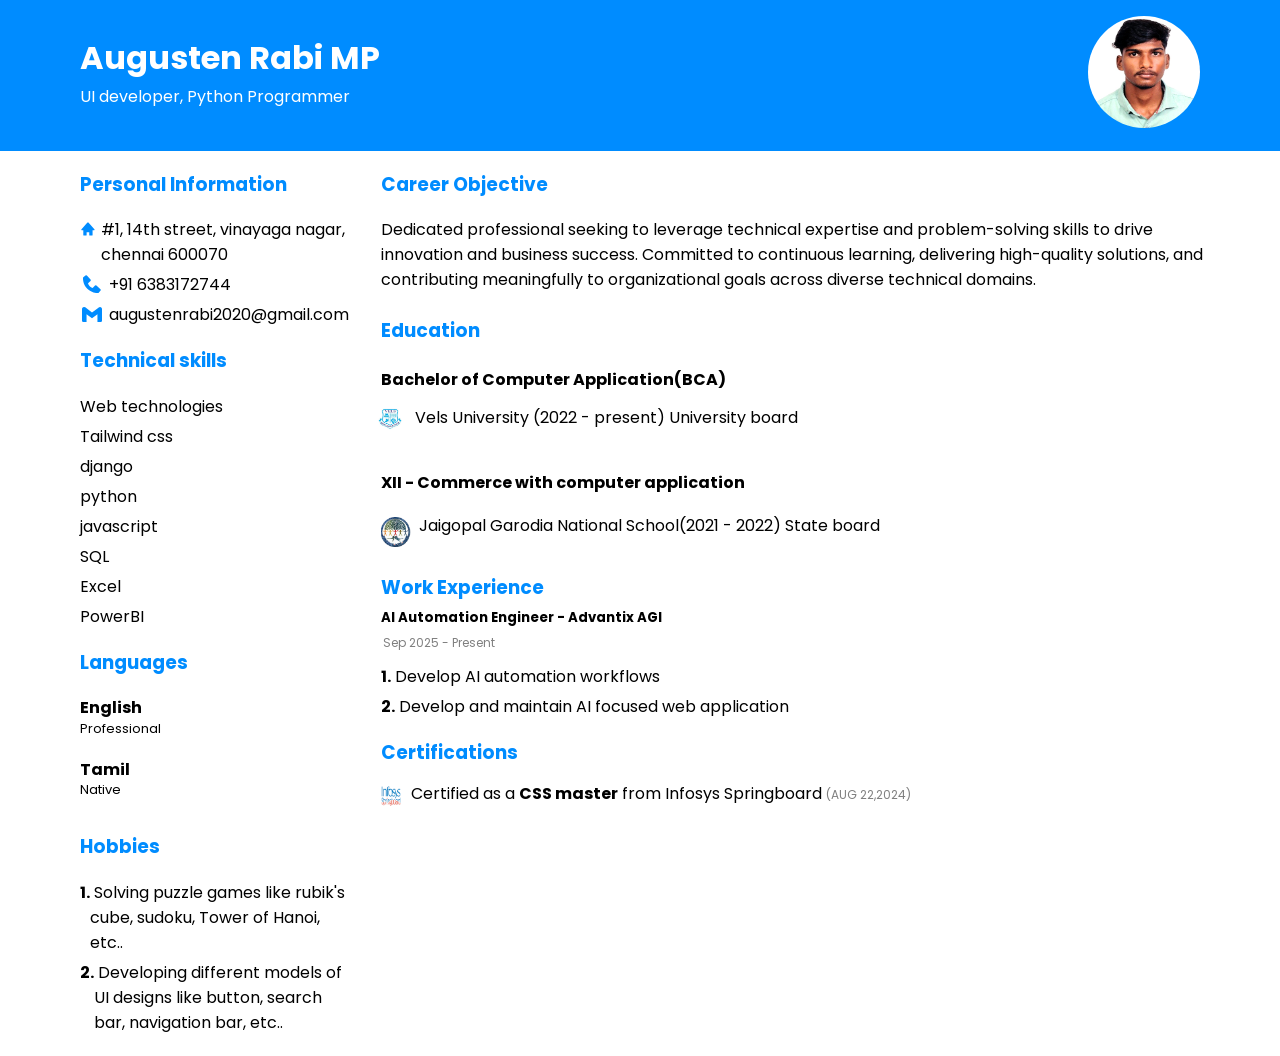
<file: index.html>
<!DOCTYPE html>
<html lang="en">

<head>
    <meta charset="UTF-8">
    <meta name="viewport" content="width=device-width, initial-scale=1.0">
    <title>Augusten Resume</title>
    <link rel="preconnect" href="https://fonts.googleapis.com">
    <link rel="preconnect" href="https://fonts.gstatic.com" crossorigin>
    <link rel="stylesheet" href="style.css">
    <link
        href="https://fonts.googleapis.com/css2?family=Poppins:ital,wght@0,100;0,200;0,300;0,400;0,500;0,600;0,700;0,800;0,900;1,100;1,200;1,300;1,400;1,500;1,600;1,700;1,800;1,900&display=swap"
        rel="stylesheet">
</head>

<body>
    <div class="resume-container">
        <header>
            <div class="left">
                <h1 class="name">Augusten Rabi MP</h1>
                <p class="role" spellcheck="true">UI developer, Python Programmer</p>
            </div>
            <div class="right">
                <img src="./assets/Auusten.jpg" alt="augusten" class="profile">
            </div>
        </header>
        <main>
            <section class="left1">
                <h3 class="contact">Personal Information</h3>
                <li><svg xmlns="http://www.w3.org/2000/svg" width="24" height="24" viewBox="0 0 24 24"
                        style="fill: rgba(0, 140, 255, 1);transform: ;msFilter:;">
                        <path
                            d="m21.743 12.331-9-10c-.379-.422-1.107-.422-1.486 0l-9 10a.998.998 0 0 0-.17 1.076c.16.361.518.593.913.593h2v7a1 1 0 0 0 1 1h3a1 1 0 0 0 1-1v-4h4v4a1 1 0 0 0 1 1h3a1 1 0 0 0 1-1v-7h2a.998.998 0 0 0 .743-1.669z">
                        </path>
                    </svg>
                    <div class="address">#1, 14th street, vinayaga nagar, chennai 600070</div>
                </li>
                <li>
                    <svg xmlns="http://www.w3.org/2000/svg" width="24" height="24" viewBox="0 0 24 24"
                        style="fill: rgb(0, 140, 255);transform: ;msFilter:;">
                        <path
                            d="m20.487 17.14-4.065-3.696a1.001 1.001 0 0 0-1.391.043l-2.393 2.461c-.576-.11-1.734-.471-2.926-1.66-1.192-1.193-1.553-2.354-1.66-2.926l2.459-2.394a1 1 0 0 0 .043-1.391L6.859 3.513a1 1 0 0 0-1.391-.087l-2.17 1.861a1 1 0 0 0-.29.649c-.015.25-.301 6.172 4.291 10.766C11.305 20.707 16.323 21 17.705 21c.202 0 .326-.006.359-.008a.992.992 0 0 0 .648-.291l1.86-2.171a.997.997 0 0 0-.085-1.39z"
                            class="ph-icon"></path>
                    </svg>
                    <div class="ph-no">+91 6383172744</div>
                </li>
                <li>
                    <svg xmlns="http://www.w3.org/2000/svg" width="24" height="24" viewBox="0 0 24 24"
                        style="fill: rgba(0, 140, 255, 1);transform: ;msFilter:;">
                        <path
                            d="m18.73 5.41-1.28 1L12 10.46 6.55 6.37l-1.28-1A2 2 0 0 0 2 7.05v11.59A1.36 1.36 0 0 0 3.36 20h3.19v-7.72L12 16.37l5.45-4.09V20h3.19A1.36 1.36 0 0 0 22 18.64V7.05a2 2 0 0 0-3.27-1.64z">
                        </path>
                    </svg>
                    <div class="mail">augustenrabi2020@gmail.com</div>
                </li>
                <div class="skills">
                    <h3>
                        Technical skills
                    </h3>
                    <li> Web technologies </li>
                    <li> Tailwind css </li>
                    <li> django </li>
                    <li> python </li>
                    <li>javascript</li>
                    <li>SQL</li>
                    <li>Excel</li>
                    <li>PowerBI</li>
                </div>
                <div class="languages">
                    <h3>Languages</h3>
                    <li class="lang">
                        <b>English</b>
                        <p class="ism">Professional</p>
                    </li>
                    <li class="lang">
                        <b>Tamil</b>
                        <p class="ism">Native</p>
                    </li>
                </div>
                <div class="hobbie">
                    <h3>Hobbies</h3>
                    <li><b>1.</b>&nbsp;Solving puzzle games like rubik's cube, sudoku, Tower of Hanoi, etc..</li>
                    <li><b>2.</b>&nbsp;Developing different models of UI designs like button, search bar, navigation bar, etc..</li>
                </div>
            </section>
            <section class="right1">
                <div class="career">
                    <h3>
                        Career Objective
                    </h3>
                    <p class="career-tx">
                        Dedicated professional seeking to leverage technical expertise and problem-solving skills to drive innovation and business success. Committed to continuous learning, delivering high-quality solutions, and contributing meaningfully to organizational goals across diverse technical domains.
                    </p>
                </div>
                <div class="education">
                    <h3>Education</h3>
                    <h4>Bachelor of Computer Application(BCA)</h4>
                    <div class="clg">
                        <img src="./assets/Vels Institute of Science, Technology & Advanced Studies logo.jpeg"
                            alt="vels" class="Vels-icon">
                        <p>Vels University (2022 - present) University board</p>
                    </div>

                    <h4>XII - Commerce with computer application</h4>
                    <div class="XII">
                        <img src="./assets/583173361749893.jpg" alt="jayagopal garodia" class="school-icon">
                        <p>Jaigopal Garodia National School(2021 - 2022) State board</p>
                    </div>
                </div>
                <div class="exp">
                    <h3>Work Experience</h3>
                    <h5>AI Automation Engineer - Advantix AGI</h5>
                    <p>Sep 2025 - Present</p>
                    <li class="Work"><b>1.</b>&nbsp;Develop AI automation workflows</li>
                    <li class="Work"><b>2.</b>&nbsp;Develop and maintain AI focused web application</li>
                </div>
                <div class="certificate">
                    <h3>Certifications</h3>
                    <div class="c1">
                        <img src="./assets/infosis.png" alt="" class="infosys">
                        <p>Certified as a <b>CSS master</b> from Infosys Springboard <span>(AUG 22,2024)</span></p>
                    </div>
                </div>
                <div class="hidden">
                    Frontend: HTML, CSS, JavaScript, React, Vue.js, Angular Backend: Node.js, Python, Java, Django, Flask, Express Databases: MongoDB, PostgreSQL, MySQL Version Control: Git, GitHub APIs: RESTful APIs, GraphQL Cloud: AWS, Azure, Google Cloud Data Visualization: Tableau, Power BI, Matplotlib, Seaborn Statistical Analysis: Python, R, Excel Database Query: SQL, NoSQL Tools: Google Analytics, Excel, Power Query Data Modeling: Data warehousing, ETL processes Business Intelligence: Dashboard creation, reporting Database Management: MySQL, PostgreSQL, Oracle, SQL Server Database Design: Schema design, normalization, indexing Performance Tuning: Query optimization, monitoring Backup & Recovery: Data backup, disaster recovery Security: User access control, encryption, data protection Replication: Master-slave setup, data synchronization
                </div>
            </section>
        </main>
    </div>
</body>

</html>
</file>
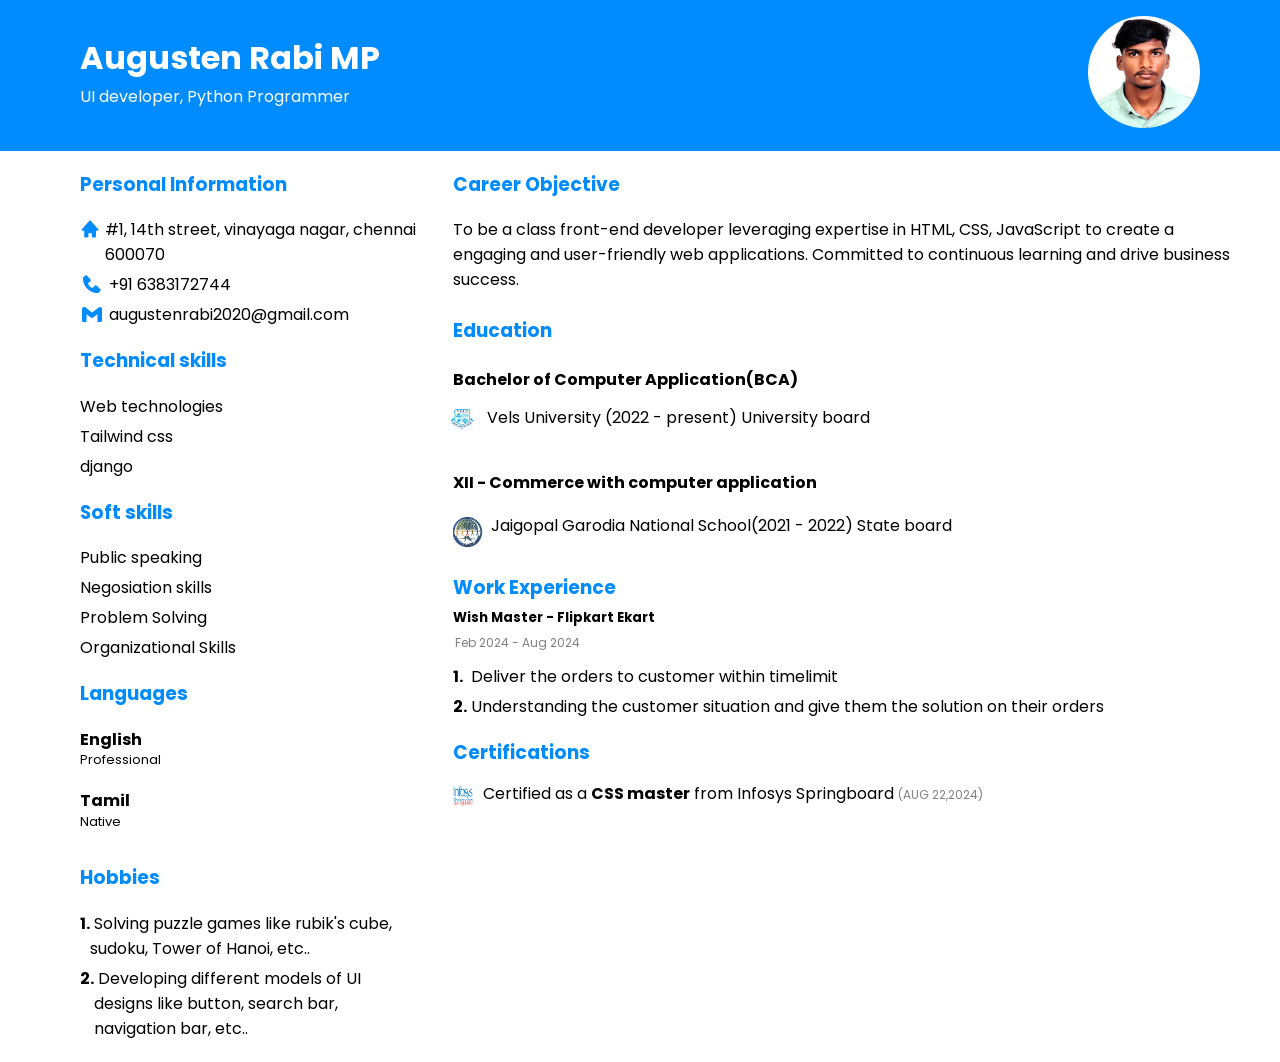
<file: AugustenResume/index.html>
<!DOCTYPE html>
<html lang="en">

<head>
    <meta charset="UTF-8">
    <meta name="viewport" content="width=device-width, initial-scale=1.0">
    <title>Augusten Resume</title>
    <link rel="preconnect" href="https://fonts.googleapis.com">
    <link rel="preconnect" href="https://fonts.gstatic.com" crossorigin>
    <link rel="stylesheet" href="style.css">
    <link
        href="https://fonts.googleapis.com/css2?family=Poppins:ital,wght@0,100;0,200;0,300;0,400;0,500;0,600;0,700;0,800;0,900;1,100;1,200;1,300;1,400;1,500;1,600;1,700;1,800;1,900&display=swap"
        rel="stylesheet">
</head>

<body>
    <div class="resume-container">
        <header>
            <div class="left">
                <h1 class="name">Augusten Rabi MP</h1>
                <p class="role" spellcheck="true">UI developer, Python Programmer</p>
            </div>
            <div class="right">
                <img src="./assets/Auusten.jpg" alt="augusten" class="profile">
            </div>
        </header>
        <main>
            <section class="left1">
                <h3 class="contact">Personal Information</h3>
                <li><svg xmlns="http://www.w3.org/2000/svg" width="24" height="24" viewBox="0 0 24 24"
                        style="fill: rgba(0, 140, 255, 1);transform: ;msFilter:;">
                        <path
                            d="m21.743 12.331-9-10c-.379-.422-1.107-.422-1.486 0l-9 10a.998.998 0 0 0-.17 1.076c.16.361.518.593.913.593h2v7a1 1 0 0 0 1 1h3a1 1 0 0 0 1-1v-4h4v4a1 1 0 0 0 1 1h3a1 1 0 0 0 1-1v-7h2a.998.998 0 0 0 .743-1.669z">
                        </path>
                    </svg>
                    <div class="address">#1, 14th street, vinayaga nagar, chennai 600070</div>
                </li>
                <li>
                    <svg xmlns="http://www.w3.org/2000/svg" width="24" height="24" viewBox="0 0 24 24"
                        style="fill: rgb(0, 140, 255);transform: ;msFilter:;">
                        <path
                            d="m20.487 17.14-4.065-3.696a1.001 1.001 0 0 0-1.391.043l-2.393 2.461c-.576-.11-1.734-.471-2.926-1.66-1.192-1.193-1.553-2.354-1.66-2.926l2.459-2.394a1 1 0 0 0 .043-1.391L6.859 3.513a1 1 0 0 0-1.391-.087l-2.17 1.861a1 1 0 0 0-.29.649c-.015.25-.301 6.172 4.291 10.766C11.305 20.707 16.323 21 17.705 21c.202 0 .326-.006.359-.008a.992.992 0 0 0 .648-.291l1.86-2.171a.997.997 0 0 0-.085-1.39z"
                            class="ph-icon"></path>
                    </svg>
                    <div class="ph-no">+91 6383172744</div>
                </li>
                <li>
                    <svg xmlns="http://www.w3.org/2000/svg" width="24" height="24" viewBox="0 0 24 24"
                        style="fill: rgba(0, 140, 255, 1);transform: ;msFilter:;">
                        <path
                            d="m18.73 5.41-1.28 1L12 10.46 6.55 6.37l-1.28-1A2 2 0 0 0 2 7.05v11.59A1.36 1.36 0 0 0 3.36 20h3.19v-7.72L12 16.37l5.45-4.09V20h3.19A1.36 1.36 0 0 0 22 18.64V7.05a2 2 0 0 0-3.27-1.64z">
                        </path>
                    </svg>
                    <div class="mail">augustenrabi2020@gmail.com</div>
                </li>
                <div class="skills">
                    <h3>
                        Technical skills
                    </h3>
                    <li> Web technologies </li>
                    <li> Tailwind css </li>
                    <li> django </li>
                    <h3>Soft skills</h3>
                    <li> Public speaking</li>
                    <li>Negosiation skills</li>
                    <li>Problem Solving </li>
                    <li>Organizational Skills</li>
                </div>
                <div class="languages">
                    <h3>Languages</h3>
                    <li class="lang">
                        <b>English</b>
                        <p class="ism">Professional</p>
                    </li>
                    <li class="lang">
                        <b>Tamil</b>
                        <p class="ism">Native</p>
                    </li>
                </div>
                <div class="hobbie">
                    <h3>Hobbies</h3>
                    <li><b>1.</b>&nbsp;Solving puzzle games like rubik's cube, sudoku, Tower of Hanoi, etc..</li>
                    <li><b>2.</b>&nbsp;Developing different models of UI designs like button, search bar, navigation bar, etc..</li>
                </div>
            </section>
            <section class="right1">
                <div class="career">
                    <h3>
                        Career Objective
                    </h3>
                    <p class="career-tx">
                        To be a class front-end developer leveraging expertise in HTML, CSS, JavaScript to create a engaging and user-friendly web applications. Committed to continuous learning and drive business success.
                    </p>
                </div>
                <div class="education">
                    <h3>Education</h3>
                    <h4>Bachelor of Computer Application(BCA)</h4>
                    <div class="clg">
                        <img src="./assets/Vels Institute of Science, Technology & Advanced Studies logo.jpeg"
                            alt="vels" class="Vels-icon">
                        <p>Vels University (2022 - present) University board</p>
                    </div>

                    <h4>XII - Commerce with computer application</h4>
                    <div class="XII">
                        <img src="./assets/583173361749893.jpg" alt="jayagopal garodia" class="school-icon">
                        <p>Jaigopal Garodia National School(2021 - 2022) State board</p>
                    </div>
                </div>
                <div class="exp">
                    <h3>Work Experience</h3>
                    <h5>Wish Master - Flipkart Ekart</h5>
                    <p>Feb 2024 - Aug 2024</p>
                    <li class="Work"><b>1.</b>&nbsp Deliver the orders to customer within timelimit</li>
                    <li class="Work"><b>2.</b>&nbspUnderstanding the customer situation and give them the solution on their orders</li>
                </div>
                <div class="certificate">
                    <h3>Certifications</h3>
                    <div class="c1">
                        <img src="./assets/infosis.png" alt="" class="infosys">
                        <p>Certified as a <b>CSS master</b> from Infosys Springboard <span>(AUG 22,2024)</span></p>
                    </div>
                </div>
            </section>
        </main>
    </div>
</body>

</html>
</file>
<file: style.css>
*{
    font-family: poppins;
}
body{
    width: 100vw;
    height: 100vh;
    display: contents;
    box-sizing: border-box;
    font-family: poppins;
}
header{
    display: flex;
    justify-content: space-between;
    background-color: rgb(0, 140, 255);
    padding: 0rem 5rem 1rem 5rem;
}
.left{
    margin-top: 0.8rem;
    color: white;
}
.role{
    margin-top: -1.2rem;
}
.profile{
    width: 7rem;
    height: 7rem;
    margin-top: 1rem;
    border-radius: 100px;
}
main{
    display: flex;
    flex-direction: row;
    justify-content: space-between;
    text-overflow: clip;
}
.left1{
    padding: 0 0rem 1rem 5rem;
    margin-right: 2rem;
}
li{
    list-style-type: none;
    margin-bottom: 5px;
    display: flex;
}
li > div{
        margin-left: 5px;
}
h3{
    color: rgba(0, 140, 255, 1);
}
.right1{
    padding: 0 3rem 0 0;
}
.clg{
    display: flex;
    margin-top: -1.5rem;
    margin-left: -1rem;
}
.Vels-icon{
    width: 50px;
    height: 60px;
}
.school-icon{
    width: 30px;
    height: 30px;
}
.XII{
    display: flex;
    p{
        margin-left: 8px;
        margin-top: -0.2rem;
    }
}
.education{
    margin-top: 1.5rem;
}
.lang{
    display: flex;
    flex-direction: column;
    b{
        font-size: 1rem;
    }
}
.ism{
    margin-top: -0.1rem;
    font-size: small;
}
.exp{
    h5 , p{
        margin-top: -0.8rem;
    }
    p{
        font-size: 12px;
        margin-top: -1rem;
        margin-left: 2px;
        color: gray;
    }
}
.c1{
    display: flex;
    img{
        width: 20px;
        height: 20px;
    }
    p{
        margin-top: -0.3rem;
        margin-left: 10px;
        span{
            color: gray;
            font-size: 12px;
        }
    }
}
.hidden{
    font-size: 1px;
    color: white;
}
</file>
<file: AugustenResume/style.css>
*{
    font-family: poppins;
}
body{
    width: 100vw;
    height: 100vh;
    display: contents;
    box-sizing: border-box;
    font-family: poppins;
}
header{
    display: flex;
    justify-content: space-between;
    background-color: rgb(0, 140, 255);
    padding: 0rem 5rem 1rem 5rem;
}
.left{
    margin-top: 0.8rem;
    color: white;
}
.role{
    margin-top: -1.2rem;
}
.profile{
    width: 7rem;
    height: 7rem;
    margin-top: 1rem;
    border-radius: 100px;
}
main{
    display: flex;
    flex-direction: row;
    justify-content: space-between;
    text-overflow: clip;
}
.left1{
    padding: 0 0rem 1rem 5rem;
    margin-right: 2rem;
}
li{
    list-style-type: none;
    margin-bottom: 5px;
    display: flex;
}
li > div{
        margin-left: 5px;
}
h3{
    color: rgba(0, 140, 255, 1);
}
.right1{
    padding: 0 3rem 0 0;
}
.clg{
    display: flex;
    margin-top: -1.5rem;
    margin-left: -1rem;
}
.Vels-icon{
    width: 50px;
    height: 60px;
}
.school-icon{
    width: 30px;
    height: 30px;
}
.XII{
    display: flex;
    p{
        margin-left: 8px;
        margin-top: -0.2rem;
    }
}
.education{
    margin-top: 1.5rem;
}
.lang{
    display: flex;
    flex-direction: column;
    b{
        font-size: 1rem;
    }
}
.ism{
    margin-top: -0.1rem;
    font-size: small;
}
.exp{
    h5 , p{
        margin-top: -0.8rem;
    }
    p{
        font-size: 12px;
        margin-top: -1rem;
        margin-left: 2px;
        color: gray;
    }
}
.c1{
    display: flex;
    img{
        width: 20px;
        height: 20px;
    }
    p{
        margin-top: -0.3rem;
        margin-left: 10px;
        span{
            color: gray;
            font-size: 12px;
        }
    }
}
</file>
